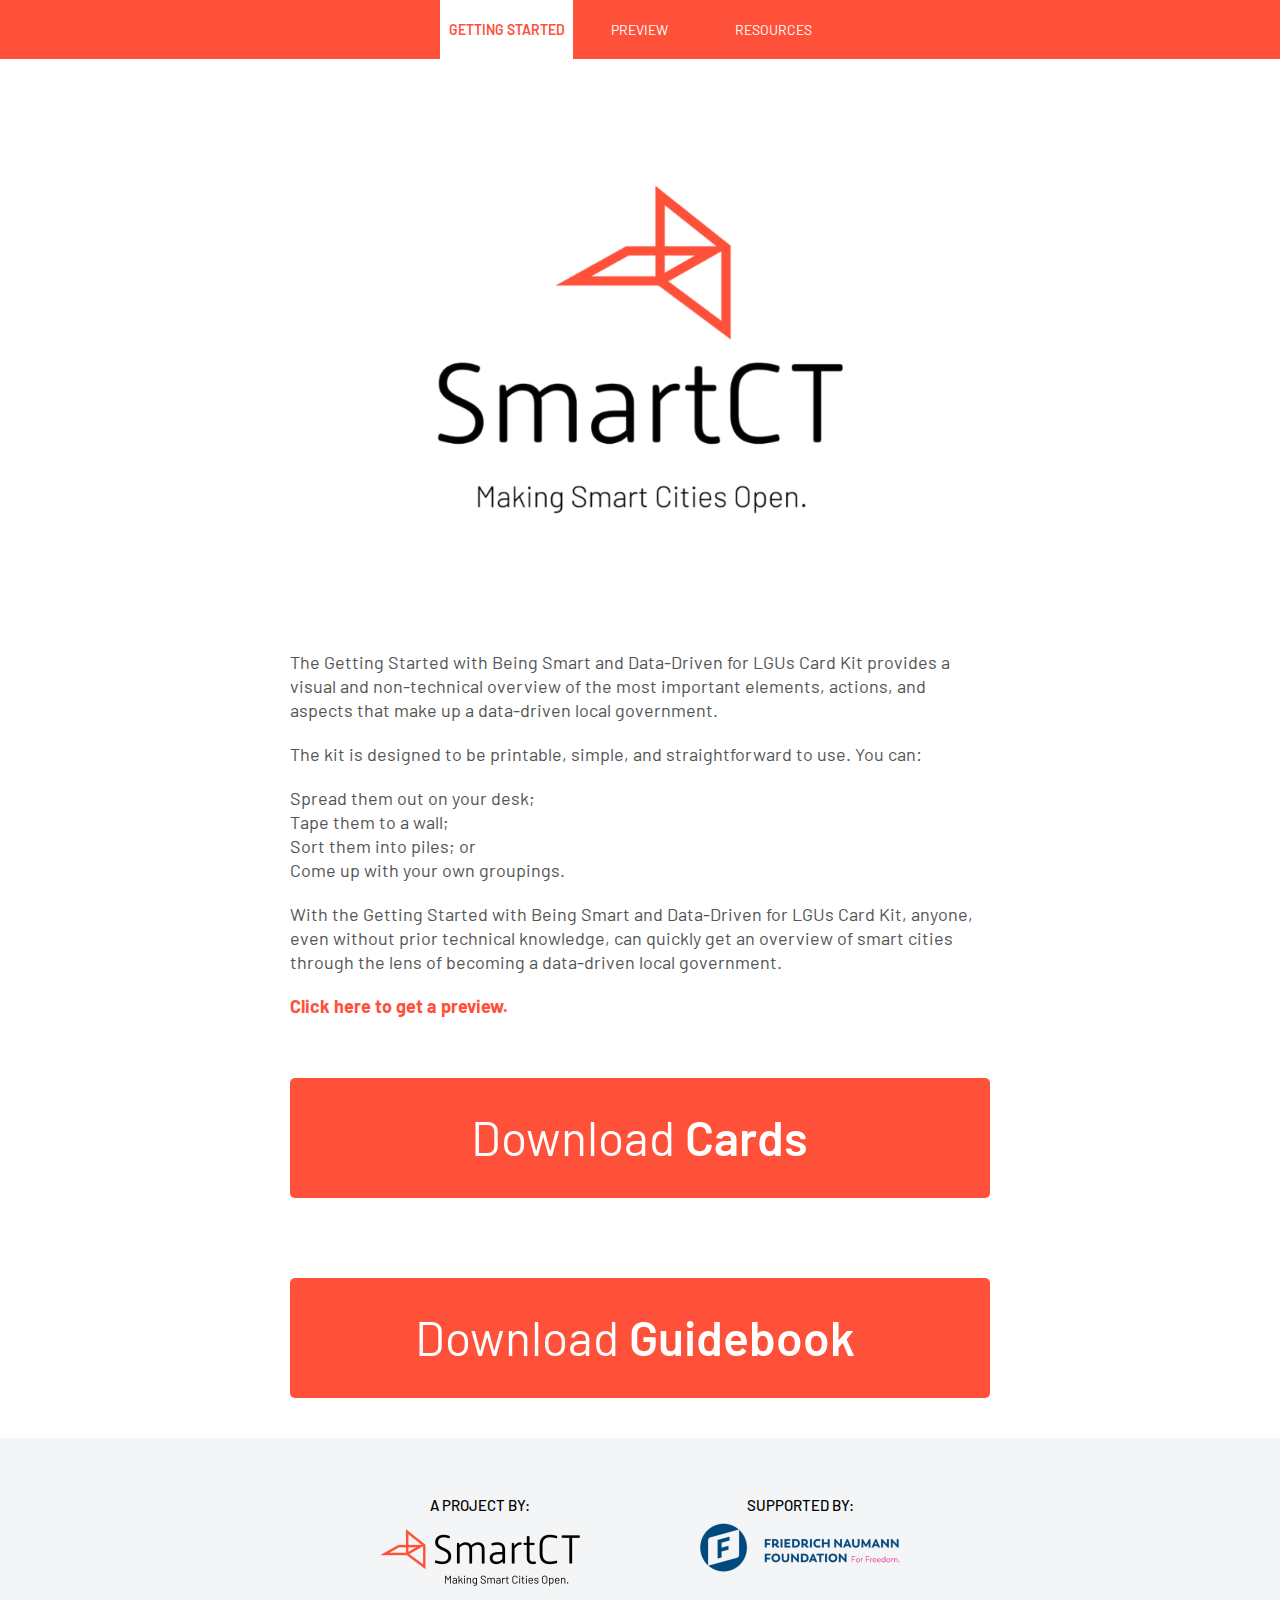
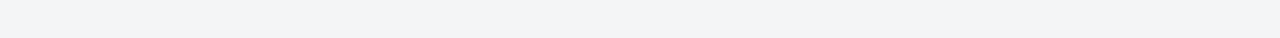
<file: index.html>
<!DOCTYPE html>
<html lang="en">

<head>

  <meta charset="UTF-8">
	<meta http-equiv="Content-Type" content="text/html; charset=utf-8" />

	<title>Getting Started with being Smart and Data-Driven for LGUs</title>

	<meta name="title" content="Getting Started with being Smart and Data-Driven for LGUs Card Kit" />
	<meta name="robots" content="index, follow">
	<meta name="description" content="The Getting Started with being Smart and Data-Driven for LGUs Card Kit provides a visual and non-technical overview of the most important elements, actions, and aspects that make up a data-driven local government. " />
	<meta name="Author" lang="pt" content="SmartCT" />
	<meta name="Date-Creation-yyyymmdd" content="2021-10-01" lang="en" />
	<meta name="Keywords" lang="en" content="" />
	<meta name="revisit-after" content="7 Days" />
	<meta name="copyright" content="SmartCT and Friedrich Naumann Foundation" />
	<meta name="viewport" content="width=device-width, initial-scale=1, minimum-scale=1, maximum-scale=1, user-scalable=no">

	<meta property="og:title" content="Getting Started with being Smart and Data-Driven for LGUs">
	<meta property="og:image" content="img/smartct_main.png">
	<meta property="og:description" content="The Getting Started with being Smart and Data-Driven for LGUs Card Kit provides a visual and non-technical overview of the most important elements, actions, and aspects that make up a data-driven local government. " />
	<meta property="og:url" content="#######################" />
	<meta property="og:image:type" content="image/jpg">
	<meta property="og:image:width" content="644">
	<meta property="og:image:height" content="600">

	<link rel="shortcut icon" href="img/favicon.ico" type="ico" />
	<link rel="image_src" href="img/smartct_main.png" />

	<script type="text/javascript" src="js/jquery-2.0.2.min.js"></script>
	<script type="text/javascript" src="js/jquery-ui.js"></script>
	<script type="text/javascript" src="js/jquery.easing.1.3.js"></script>
	<script type="text/javascript" src="js/jquery.scrollTo-min.js"></script>

    <script>var page='getting-started'</script>
	<script type="text/javascript" src="js/getting-started.js"></script>

	<link rel="stylesheet" type="text/css" href="css/reset.css">
	<link rel="stylesheet" type="text/css" href="css/getting-started.css">

</head>

<body>

    <div id="nav">
        <ul id="menu">
            <li class="menu_bt selected" id="menu1">GETTING STARTED</li>
            <li class="menu_bt" id="menu2">PREVIEW</li>
            <li class="menu_bt" id="menu3">RESOURCES</li>
        </ul>
    </div>

    <header id="header"></header>

    <div id="about">
        <div id="about_tx" >
            <p>The Getting Started with Being Smart and Data-Driven for LGUs Card Kit provides a visual and non-technical overview of the most important elements, actions, and aspects that make up a data-driven local government.</p>
            <p>The kit is designed to be printable, simple, and straightforward to use. You can:
                <ul>
                    <li>Spread them out on your desk;</li>
                    <li>Tape them to a wall;</li>
                    <li>Sort them into piles; or</li>
                    <li>Come up with your own groupings.</li>
                </ul>
            </p>
            <p>With the Getting Started with Being Smart and Data-Driven for LGUs Card Kit, anyone, even without prior technical knowledge, can quickly get an overview of smart cities through the lens of becoming a data-driven local government.</p>
            <p><a href="preview.html" target="_self">Click here to get a preview.</a></p></p>
        </div>
    </div>

    <div id="download" >
        <div id="download_bt"></div>
    </div>

    <div id="download_guidebook" >
        <div id="download_guidebook_bt"></div>
    </div>

    <footer>
          <div id="project">
            A PROJECT BY:
            <div><a id="smartct_logo_footer" href="https://smartct.org/" title="SmartCT" target="_blank">
                <img src="img/smartct_logo.png" alt="SmartCT logo"></a></div>
          </div>

          <div id="support">
            SUPPORTED BY:
            <div>
              <a id="fnf_logo" href="https://www.freiheit.org/" title="Friedrich Naumann Foundation" target="_blank">
                <img  src="img/fnf_logo.png" alt="Friedrich Naumann Foundation logo"></a>
            </div>
          </div>

    </footer>

</body>

</html>
</file>
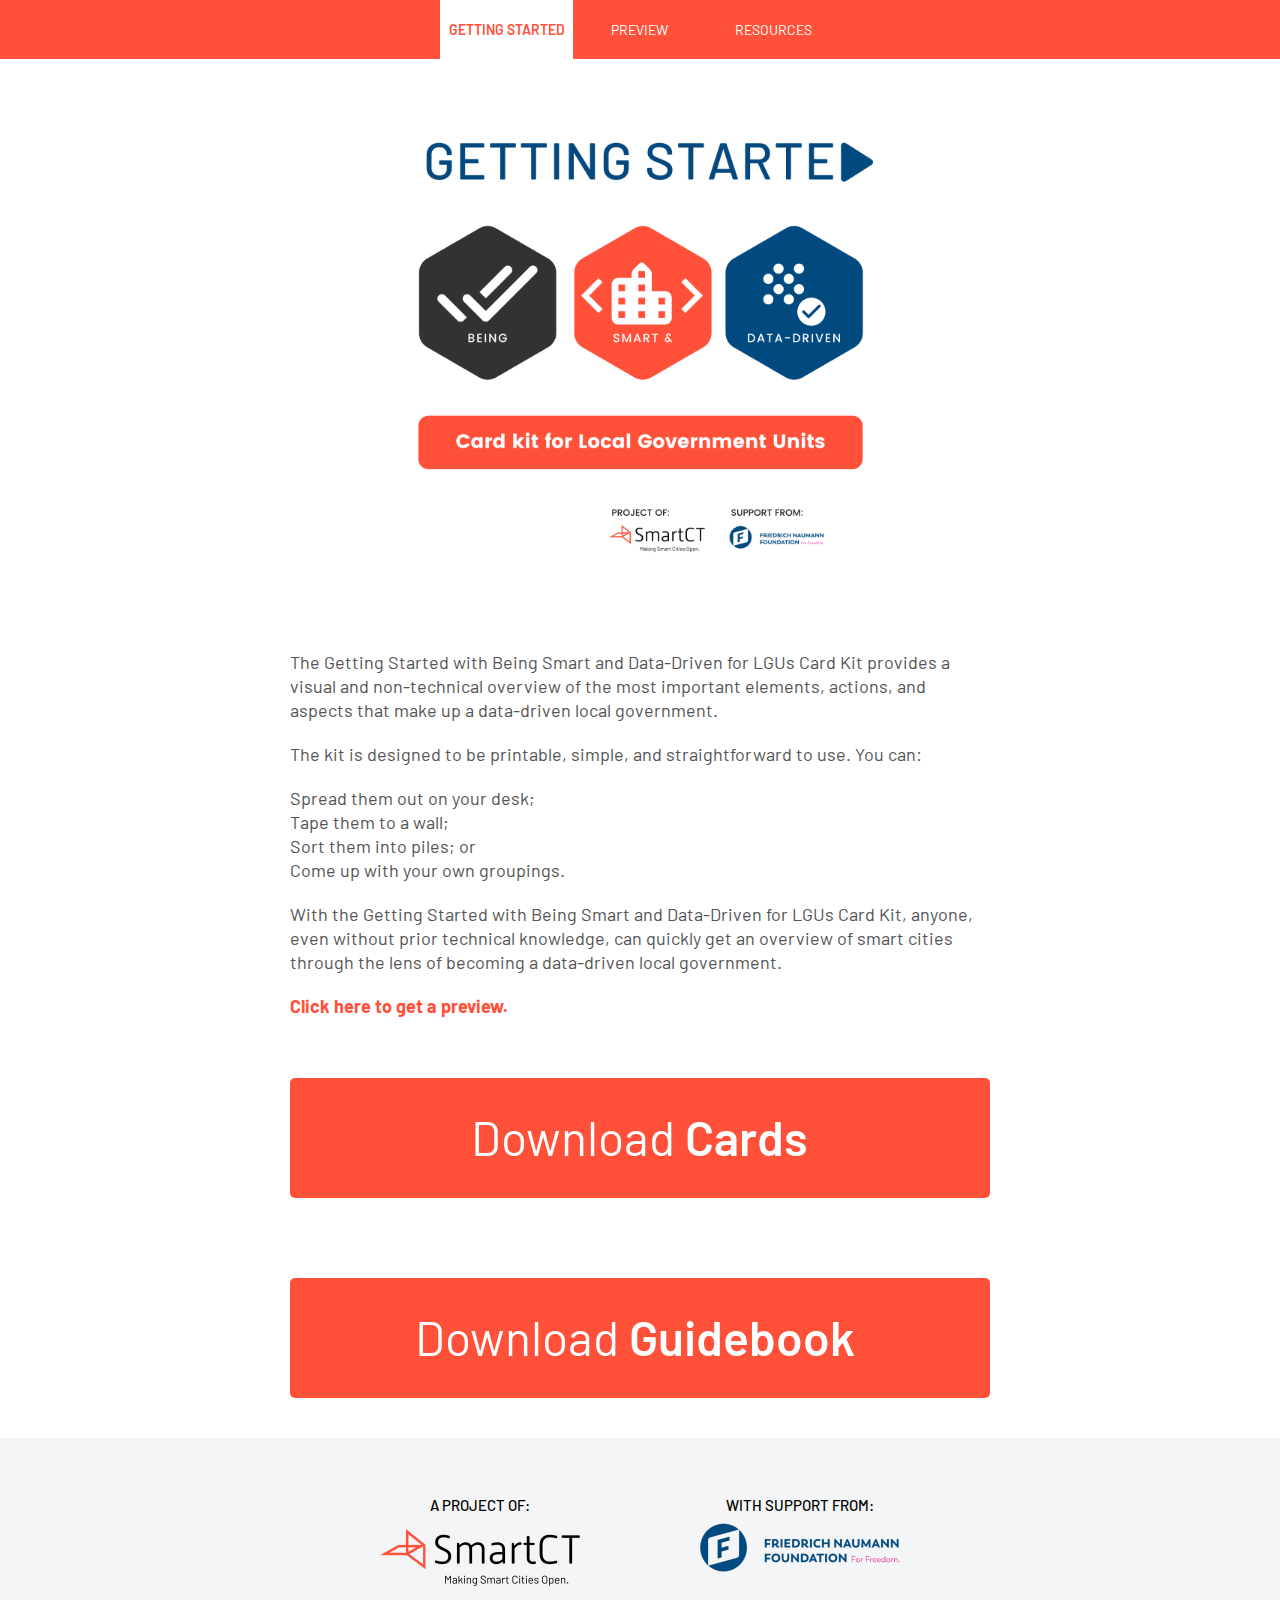
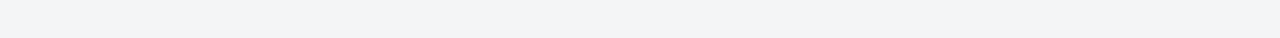
<file: docs/index.html>
<!DOCTYPE html>
<html lang="en">

<head>

  <meta charset="UTF-8">
	<meta http-equiv="Content-Type" content="text/html; charset=utf-8" />

	<title>Getting Started with being Smart and Data-Driven for LGUs</title>

	<meta name="title" content="Getting Started with being Smart and Data-Driven for LGUs Card Kit" />
	<meta name="robots" content="index, follow">
	<meta name="description" content="The Getting Started with being Smart and Data-Driven for LGUs Card Kit provides a visual and non-technical overview of the most important elements, actions, and aspects that make up a data-driven local government. " />
	<meta name="Author" lang="pt" content="SmartCT" />
	<meta name="Date-Creation-yyyymmdd" content="2021-10-01" lang="en" />
	<meta name="Keywords" lang="en" content="" />
	<meta name="revisit-after" content="7 Days" />
	<meta name="copyright" content="SmartCT and Friedrich Naumann Foundation" />
	<meta name="viewport" content="width=device-width, initial-scale=1, minimum-scale=1, maximum-scale=1, user-scalable=no">

	<meta property="og:title" content="Getting Started with being Smart and Data-Driven for LGUs">
	<meta property="og:image" content="img/smartct_main.png">
	<meta property="og:description" content="The Getting Started with being Smart and Data-Driven for LGUs Card Kit provides a visual and non-technical overview of the most important elements, actions, and aspects that make up a data-driven local government. " />
	<meta property="og:url" content="#######################" />
	<meta property="og:image:type" content="image/jpg">
	<meta property="og:image:width" content="644">
	<meta property="og:image:height" content="600">

	<link rel="shortcut icon" href="img/favicon.ico" type="ico" />
	<link rel="image_src" href="img/smartct_main.png" />

	<script type="text/javascript" src="js/jquery-2.0.2.min.js"></script>
	<script type="text/javascript" src="js/jquery-ui.js"></script>
	<script type="text/javascript" src="js/jquery.easing.1.3.js"></script>
	<script type="text/javascript" src="js/jquery.scrollTo-min.js"></script>

    <script>var page='getting-started'</script>
	<script type="text/javascript" src="js/getting-started.js"></script>

	<link rel="stylesheet" type="text/css" href="css/reset.css">
	<link rel="stylesheet" type="text/css" href="css/getting-started.css">

</head>

<body>

    <div id="nav">
        <ul id="menu">
            <li class="menu_bt selected" id="menu1">GETTING STARTED</li>
            <li class="menu_bt" id="menu2">PREVIEW</li>
            <li class="menu_bt" id="menu3">RESOURCES</li>
        </ul>
    </div>

    <header id="header"></header>

    <div id="about">
        <div id="about_tx" >
            <p>The Getting Started with Being Smart and Data-Driven for LGUs Card Kit provides a visual and non-technical overview of the most important elements, actions, and aspects that make up a data-driven local government.</p>
            <p>The kit is designed to be printable, simple, and straightforward to use. You can:
                <ul>
                    <li>Spread them out on your desk;</li>
                    <li>Tape them to a wall;</li>
                    <li>Sort them into piles; or</li>
                    <li>Come up with your own groupings.</li>
                </ul>
            </p>
            <p>With the Getting Started with Being Smart and Data-Driven for LGUs Card Kit, anyone, even without prior technical knowledge, can quickly get an overview of smart cities through the lens of becoming a data-driven local government.</p>
            <p><a href="preview.html" target="_self">Click here to get a preview.</a></p></p>
        </div>
    </div>

    <div id="download" >
        <div id="download_bt"></div>
    </div>

    <div id="download_guidebook" >
        <div id="download_guidebook_bt"></div>
    </div>

    <footer>
          <div id="project">
            A PROJECT OF:
            <div><a id="smartct_logo_footer" href="https://smartct.org/" title="SmartCT" target="_blank">
                <img src="img/smartct_logo.png" alt="SmartCT logo"></a></div>
          </div>

          <div id="support">
            WITH SUPPORT FROM:
            <div>
              <a id="fnf_logo" href="https://www.freiheit.org/" title="Friedrich Naumann Foundation" target="_blank">
                <img  src="img/fnf_logo.png" alt="Friedrich Naumann Foundation logo"></a>
            </div>
          </div>

    </footer>

</body>

</html>
</file>
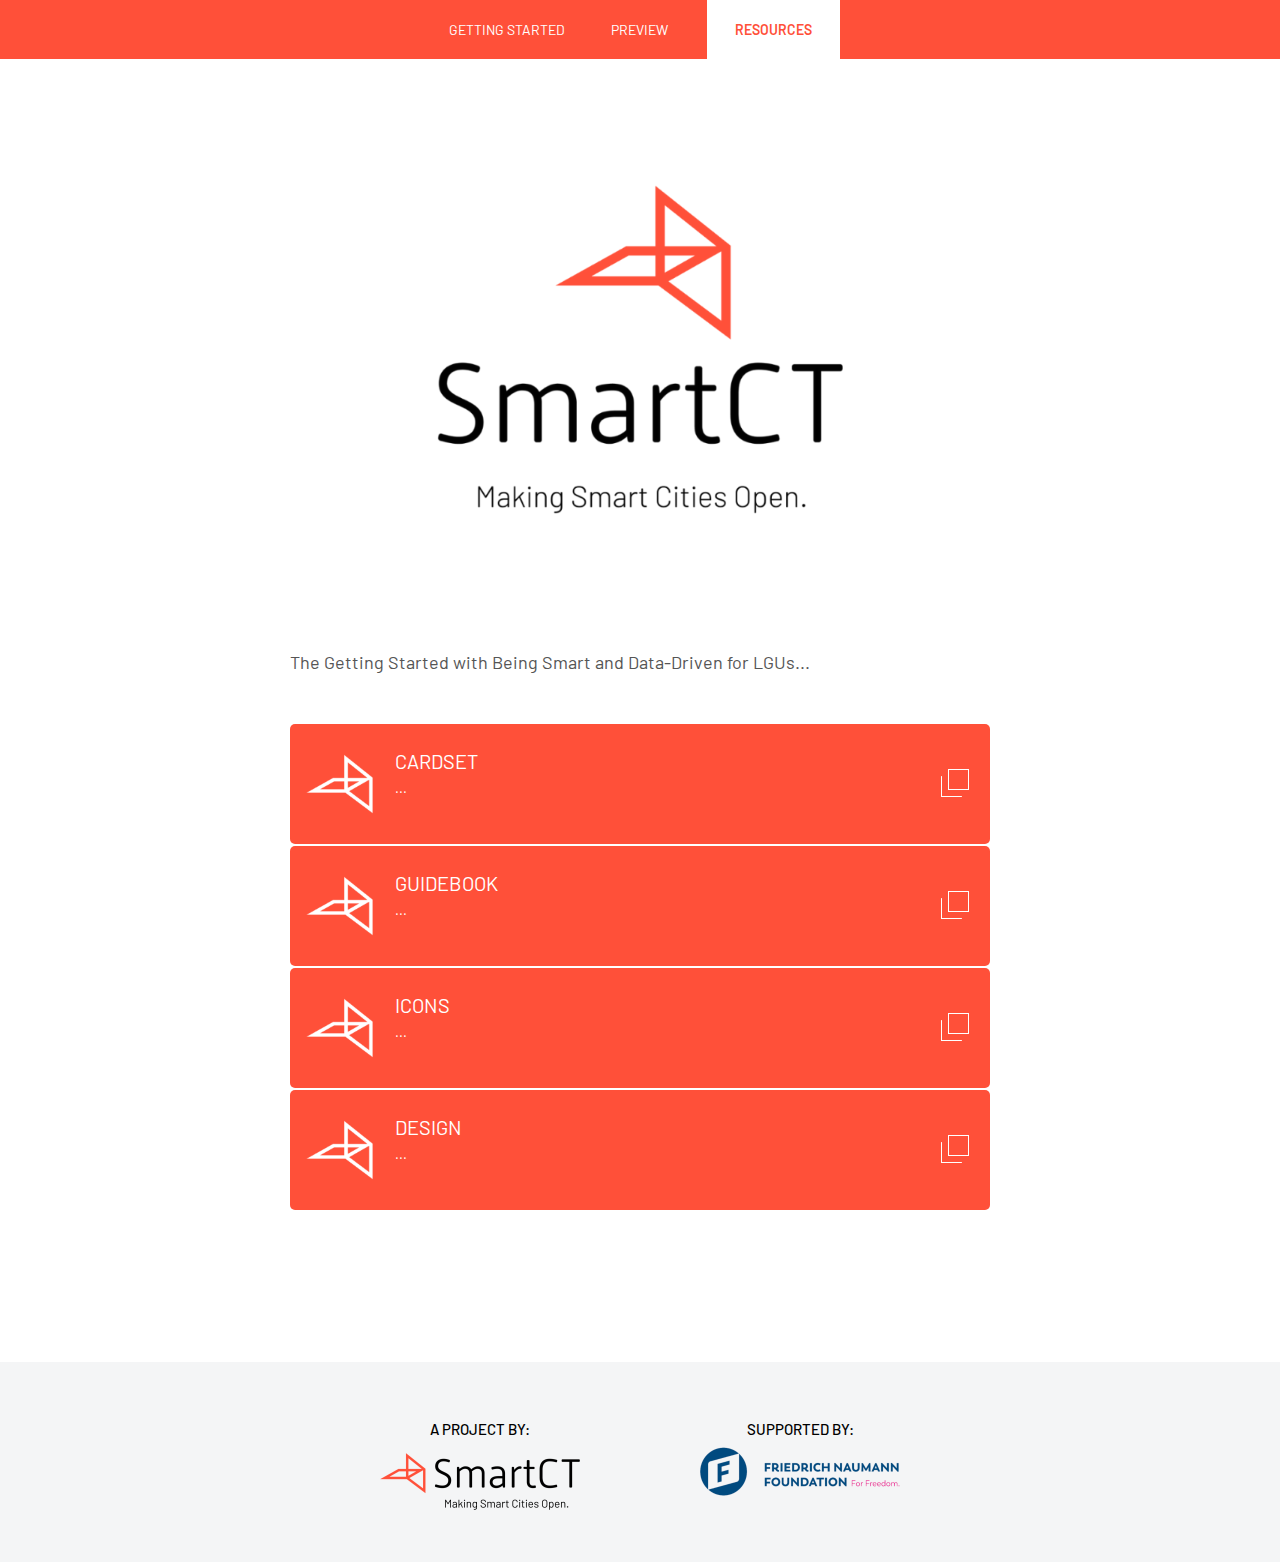
<file: resources.html>
<!DOCTYPE html>
<html lang="en">

<head>

  <meta charset="UTF-8">
	<meta http-equiv="Content-Type" content="text/html; charset=utf-8" />

	<title>Getting Started with being Smart and Data-Driven for LGUs</title>

	<meta name="title" content="Getting Started with being Smart and Data-Driven for LGUs Card Kit" />
	<meta name="robots" content="index, follow">
	<meta name="description" content="The Getting Started with being Smart and Data-Driven for LGUs Card Kit provides a visual and non-technical overview of the most important elements, actions, and aspects that make up a data-driven local government. " />
	<meta name="Author" lang="pt" content="SmartCT" />
	<meta name="Date-Creation-yyyymmdd" content="2021-10-01" lang="en" />
	<meta name="Keywords" lang="en" content="" />
	<meta name="revisit-after" content="7 Days" />
	<meta name="copyright" content="SmartCT and Friedrich Naumann Foundation" />
	<meta name="viewport" content="width=device-width, initial-scale=1, minimum-scale=1, maximum-scale=1, user-scalable=no">

	<meta property="og:title" content="Getting Started with being Smart and Data-Driven for LGUs">
	<meta property="og:image" content="img/smartct_main.png">
	<meta property="og:description" content="The Getting Started with being Smart and Data-Driven for LGUs Card Kit provides a visual and non-technical overview of the most important elements, actions, and aspects that make up a data-driven local government. " />
	<meta property="og:url" content="#######################" />
	<meta property="og:image:type" content="image/jpg">
	<meta property="og:image:width" content="644">
	<meta property="og:image:height" content="600">

	<link rel="shortcut icon" href="img/favicon.ico" type="ico" />
	<link rel="image_src" href="img/smartct_main.png" />

	<script type="text/javascript" src="js/jquery-2.0.2.min.js"></script>
	<script type="text/javascript" src="js/jquery-ui.js"></script>
	<script type="text/javascript" src="js/jquery.easing.1.3.js"></script>
	<script type="text/javascript" src="js/jquery.scrollTo-min.js"></script>

    <script>var page='resources'</script>
	<script type="text/javascript" src="js/getting-started.js"></script>

	<link rel="stylesheet" type="text/css" href="css/reset.css">
	<link rel="stylesheet" type="text/css" href="css/getting-started.css">

</head>

<body>

    <div id="nav">
        <ul id="menu">
            <li class="menu_bt" id="menu1">GETTING STARTED</li>
            <li class="menu_bt" id="menu2">PREVIEW</li>
            <li class="menu_bt selected" id="menu3">RESOURCES</li>
        </ul>
    </div>

    <header id="header">
    </header>

    <div id="about">
        <div id="about_tx" >
            <p>The Getting Started with Being Smart and Data-Driven for LGUs...</p>
        </div>
    </div>

    <div id="resources_container" >
        <ul id="resources_list" ></ul>
    </div>

    <footer>
          <div id="project">
            A PROJECT BY:
            <div><a id="smartct_logo_footer" href="https://smartct.org/" title="SmartCT" target="_blank">
                <img src="img/smartct_logo.png" alt="SmartCT logo"></a></div>
          </div>

          <div id="support">
            SUPPORTED BY:
            <div>
              <a id="fnf_logo" href="https://www.freiheit.org/" title="Friedrich Naumann Foundation" target="_blank">
                <img  src="img/fnf_logo.png" alt="Friedrich Naumann Foundation logo"></a>
            </div>
          </div>

    </footer>

</body>

</html>
</file>
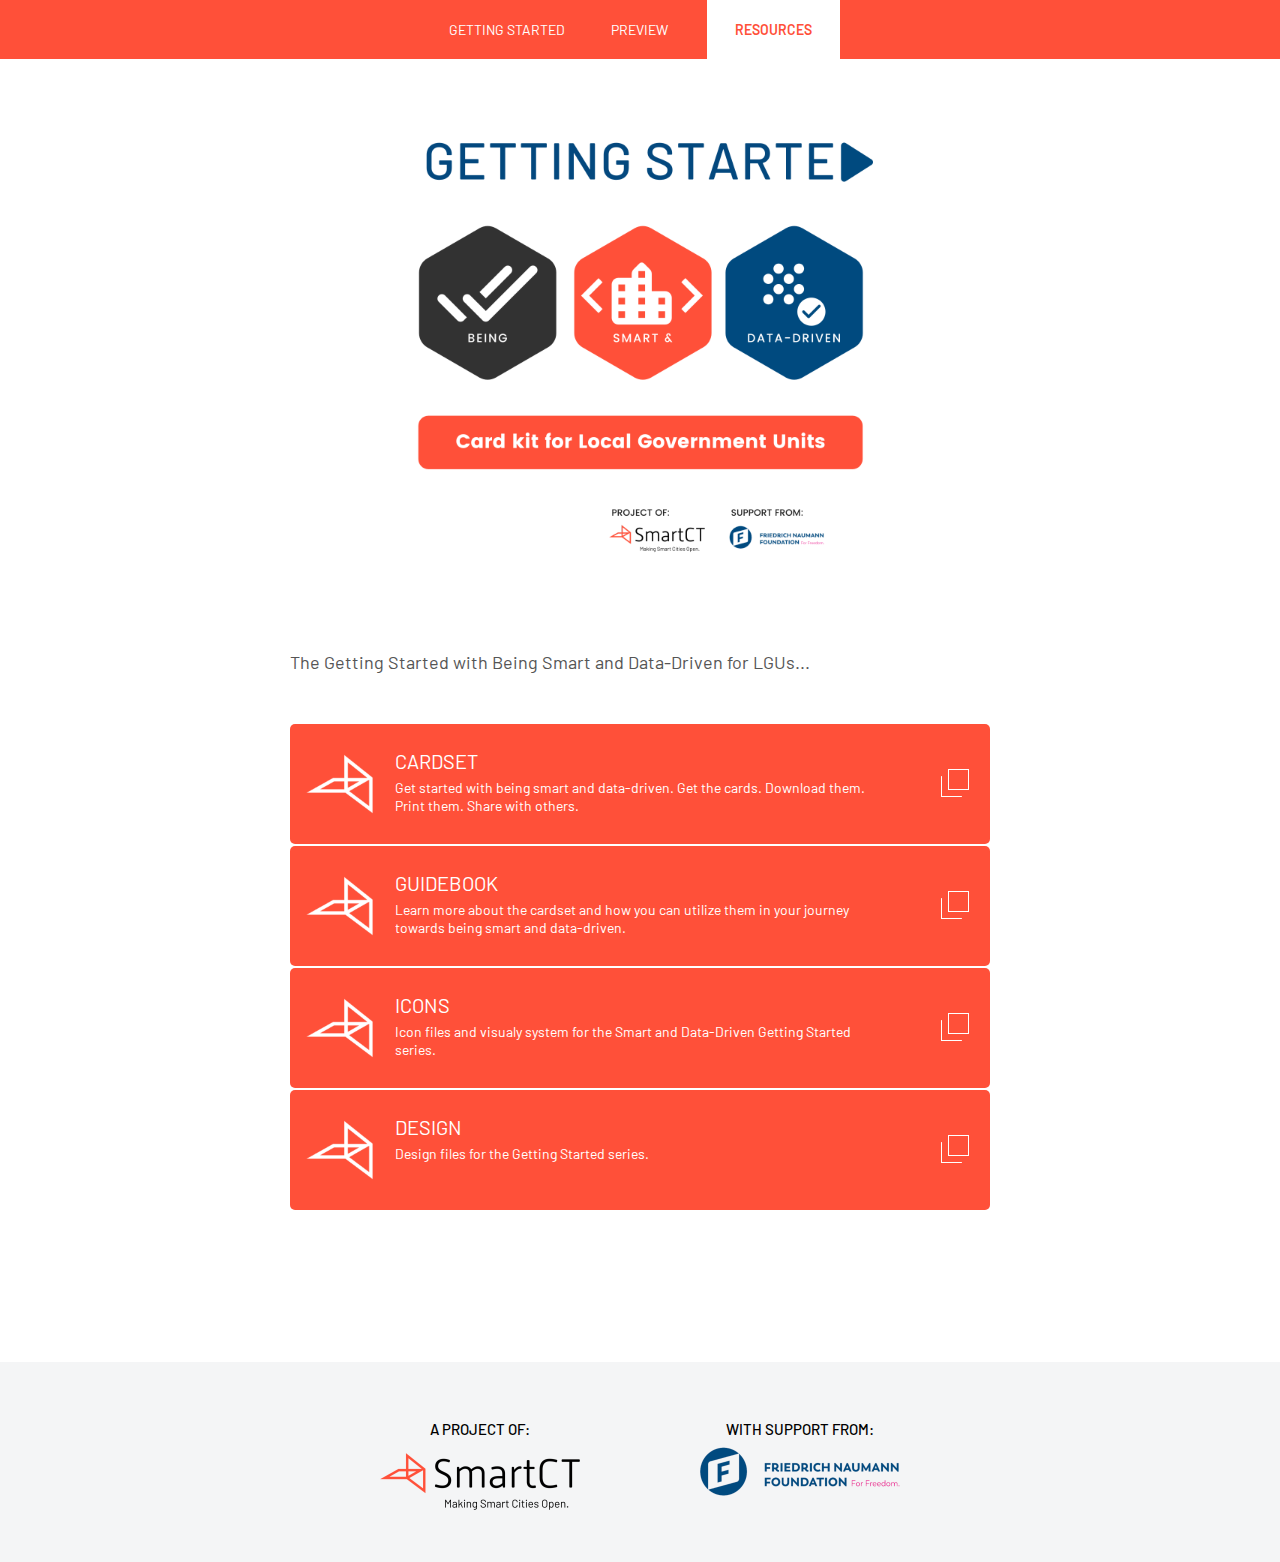
<file: docs/resources.html>
<!DOCTYPE html>
<html lang="en">

<head>

  <meta charset="UTF-8">
	<meta http-equiv="Content-Type" content="text/html; charset=utf-8" />

	<title>Getting Started with being Smart and Data-Driven for LGUs</title>

	<meta name="title" content="Getting Started with being Smart and Data-Driven for LGUs Card Kit" />
	<meta name="robots" content="index, follow">
	<meta name="description" content="The Getting Started with being Smart and Data-Driven for LGUs Card Kit provides a visual and non-technical overview of the most important elements, actions, and aspects that make up a data-driven local government. " />
	<meta name="Author" lang="pt" content="SmartCT" />
	<meta name="Date-Creation-yyyymmdd" content="2021-10-01" lang="en" />
	<meta name="Keywords" lang="en" content="" />
	<meta name="revisit-after" content="7 Days" />
	<meta name="copyright" content="SmartCT and Friedrich Naumann Foundation" />
	<meta name="viewport" content="width=device-width, initial-scale=1, minimum-scale=1, maximum-scale=1, user-scalable=no">

	<meta property="og:title" content="Getting Started with being Smart and Data-Driven for LGUs">
	<meta property="og:image" content="img/smartct_main.png">
	<meta property="og:description" content="The Getting Started with being Smart and Data-Driven for LGUs Card Kit provides a visual and non-technical overview of the most important elements, actions, and aspects that make up a data-driven local government. " />
	<meta property="og:url" content="#######################" />
	<meta property="og:image:type" content="image/jpg">
	<meta property="og:image:width" content="644">
	<meta property="og:image:height" content="600">

	<link rel="shortcut icon" href="img/favicon.ico" type="ico" />
	<link rel="image_src" href="img/smartct_main.png" />

	<script type="text/javascript" src="js/jquery-2.0.2.min.js"></script>
	<script type="text/javascript" src="js/jquery-ui.js"></script>
	<script type="text/javascript" src="js/jquery.easing.1.3.js"></script>
	<script type="text/javascript" src="js/jquery.scrollTo-min.js"></script>

    <script>var page='resources'</script>
	<script type="text/javascript" src="js/getting-started.js"></script>

	<link rel="stylesheet" type="text/css" href="css/reset.css">
	<link rel="stylesheet" type="text/css" href="css/getting-started.css">

</head>

<body>

    <div id="nav">
        <ul id="menu">
            <li class="menu_bt" id="menu1">GETTING STARTED</li>
            <li class="menu_bt" id="menu2">PREVIEW</li>
            <li class="menu_bt selected" id="menu3">RESOURCES</li>
        </ul>
    </div>

    <header id="header">
    </header>

    <div id="about">
        <div id="about_tx" >
            <p>The Getting Started with Being Smart and Data-Driven for LGUs...</p>
        </div>
    </div>

    <div id="resources_container" >
        <ul id="resources_list" ></ul>
    </div>

    <footer>
          <div id="project">
            A PROJECT OF:
            <div><a id="smartct_logo_footer" href="https://smartct.org/" title="SmartCT" target="_blank">
                <img src="img/smartct_logo.png" alt="SmartCT logo"></a></div>
          </div>

          <div id="support">
            WITH SUPPORT FROM:
            <div>
              <a id="fnf_logo" href="https://www.freiheit.org/" title="Friedrich Naumann Foundation" target="_blank">
                <img  src="img/fnf_logo.png" alt="Friedrich Naumann Foundation logo"></a>
            </div>
          </div>

    </footer>

</body>

</html>
</file>
<file: css/getting-started.css>
@charset "UTF-8";
/* CSS Document */

@import url(http://fonts.googleapis.com/css?family=Source+Sans+Pro:400,200,300,600,700,900);
@import url(https://fonts.googleapis.com/css2?family=Barlow:wght@100;200;300;400;500;600;700;800;900&family=M+PLUS+1p:wght@100;300;400;500;700;800;900&family=Niramit:wght@200;300;400;500;600;700&display=swap);

body,
html{
    color:#fff;
    background: #fff;
	font-size:14px;
	font-weight:400;
	font-family: 'Barlow', sans-serif;
	/*-webkit-user-select: none;
	-khtml-user-select: none;
	-moz-user-select: none;
	-ms-user-select: none;
	user-select: none;*/
    width: 100%;
    height: 100%;
}

::-webkit-scrollbar {
    height: 18px;
    width: 18px;
}
/* Track */
::-webkit-scrollbar-track {
	background-color:#fff;
}
/* Handle */
::-webkit-scrollbar-thumb {
    -webkit-border-radius: 10px;
    border-radius: 10px;
	border:#fff 5px solid;
    background-color:#ccc;
}::-webkit-scrollbar-thumb:hover{
    background-color:#333;
}


.bold{ font-weight:900}
.light{ font-weight:100}

*,
*:before,
*:after {
	-moz-box-sizing: border-box;
	-webkit-box-sizing: border-box;
	box-sizing: border-box;
}

a:link{ color: #ff5039; text-decoration: none; font-weight: 700 }
a:hover{ color: #ff5039; text-decoration: underline; font-weight: 700 }
a:active{  color: #ff5039; text-decoration: underline; font-weight: 700 }
a:visited{ color: #ff5039; text-decoration: none; font-weight: 700 }

header{
    width: 100%;
    height: 500px;
    background-image: url('../img/smartct_main.png');
    background-position: center;
    background-repeat: no-repeat;
    position: relative;
    background-size: auto 90%;
    margin:100px 0 50px 0;
}

.mobile.port
 header{
    background-size: contain;
    height: 50%;
    margin-top:20px;
    margin-bottom: 0
}

.mobile.land
 header{
    background-size: 50%;
    height: 100%;
    margin-top:0;
    margin-bottom: 0
}


p { margin-bottom: 20px; }
p:last-child { margin-bottom: 0; }

.tx_list{
    margin-bottom: 20px;
}

.tx_list li{
    list-style: disc;
    padding-left: 10px;
    margin-left: 40px;
    font-size: 15px;
}

.mobile
.tx_list li{
    list-style: disc;
    padding-left: 5px;
    margin-left: 20px;
    font-size: 13px;
}

/* ////////////////////////// MENU ////////////////////////// */

.bt{ cursor: pointer; }

#nav{
    position: fixed;
    left: 0;
    top: 0;
    height: 60px;
    width: 100%;
    z-index: 2;
    background-color: #ff5039;
    border-bottom: 1px #fff solid;
}

.mobile
#nav{
    top: inherit;
    bottom:0;
    height: 50px;
    border-top: 1px #fff solid;
    border-bottom: 0;
}

#menu{
    display: table;
    width: 100%;
    max-width: 400px;
    height: 100%;
    margin: auto;
    text-align: center;
}

.menu_bt.selected{
    background-color: #fff;
    color: #ff5039;
    font-weight: 600;
}

.menu_bt{
    height: 100%;
    cursor: pointer;
    list-style: none;
    display: table-cell;
    vertical-align: middle;
    color: #fff;
    width: 33%;
    font-size: 14px;
}

.mobile
.menu_bt{
    font-size: 12px;
}

.menu_bt:hover{
    background-color: #004a74;
}
.menu_bt.selected:hover{
    background-color: #fff;
    color: #ff5039
}

#about{
    width: 100%;
    max-width: 700px;
    display: table;
    margin:  0 auto;
}


.mobile
#about{
    margin: 0 auto;
}

#about_tx{
    font-size: 18px;
    font-weight: 400;
    color: #555;
    line-height: 24px;
    vertical-align: middle;
    display: table-cell;
}

.mobile
 #about_tx{
    font-size: 14px;
    line-height: 18px;
    text-align: left;
}
.mobile.land
 #about_tx{
    padding: 50px;
}

.mobile.port
 #about_tx{
    padding: 30px;
}

.pb50{
    padding-bottom: 50px;
}

#download{
    color: #555;
    font-size: 18px;
    font-weight: 400;
    text-align: center;
    width: 100%;
    max-width: 700px;
    height: 200px;
    margin: auto;
    line-height: 24px;
    position: relative;
}

#download_bt{
    width: 100%;
    height:120px;
    background-image: url('../img/download_bt_smartct.png');
    background-position: center;
    background-repeat: no-repeat;
    background-size: contain;
    background-color: #ff5039;
    border-radius: 5px;
    position: absolute;
    left: 0;
    right: 0;
    top: 0;
    bottom:0;
    margin: auto;
    cursor: pointer;
}

.mobile
#download_bt{
    width: 80%;
    background-size: contain;
}

.mobile.port
#download_bt{
    height: 75%;
    background-image: url('../img/download_bt2_smartct.png');
}

#download_bt:hover{
    background-color: #004a74;
}

#download_guidebook{
    color: #555;
    font-size: 18px;
    font-weight: 400;
    text-align: center;
    width: 100%;
    max-width: 700px;
    height: 200px;
    margin: auto;
    line-height: 24px;
    position: relative;
}

#download_guidebook_bt{
    width: 100%;
    height:120px;
    background-image: url('../img/download_guidebook_bt_smartct.png');
    background-position: center;
    background-repeat: no-repeat;
    background-size: contain;
    background-color: #ff5039;
    border-radius: 5px;
    position: absolute;
    left: 0;
    right: 0;
    top: 0;
    bottom:0;
    margin: auto;
    cursor: pointer;
}

.mobile
#download_guidebook_bt{
    width: 80%;
    background-size: contain;
}

.mobile.port
#download_guidebook_bt{
    height: 75%;
    background-image: url('../img/download_guidebook_bt2_smartct.png');
}

#download_guidebook_bt:hover{
    background-color: #004a74;
}

#resources_container{
    color: #555;
    font-size: 18px;
    font-weight: 400;
    text-align: center;
    width: 100%;
    margin: auto;
    line-height: 24px;
}

.mobile
#resources_container{
    padding:0 10%;
}

#resources_title{
    width: 100%;
    padding: 50px 0;
    font-weight: 700;
    color: #72aed3;
    font-size: 24px;
}

.mobile
#resources_title{
    font-size: 18px;
}

#resources_title img{
    width: 60px;
    height: 60px;
}

.mobile
#resources_title img{
    display: block;
    margin: 20px auto;
}

.module2_bts{
  position: absolute;
  left: 105px;
  bottom:20px;
  width: 70%;
}

.mobile.land
.module2_bts{
  left: 20%;
}

.mobile.port
.module2_bts{
  left: 15%;
  width: 70%;
  bottom: 120px;
}

.module2_bt{
  display: inline-block;
  width: 49%;
  padding: 15px;
  border: #fff 1px solid;
  margin-right: 2px;
  background-image: url("../img/popup.png");
  background-position: right;
  background-repeat: no-repeat;
  cursor: pointer;
}

.mobile.land
.module2_bt{
  background-size: 50px;
  font-size: 14px;
  padding: 10px;
}

.mobile.port
.module2_bt{
  background-size: 50px;
  font-size: 14px;
  padding: 10px;
  width: 100%;
  margin-bottom: 5px;
}

.module2_bt:hover{
  background-color: #004a74;
}

#resources_title span{
    position: relative;
    bottom:20px;
}

#resources_list{
    width: 100%;
    max-width: 700px;
    margin: 50px auto;
    padding-bottom: 100px;
}

.resource{
    width:100%;
    height: 120px;
    margin-bottom: 2px;
    background-color: #ff5039;
    color: #fff;
    position: relative;
    text-align: left;
    border-radius: 5px;
}

.resource.module1{
  background-image: url("../img/popup.png");
  background-position: right;
  background-repeat: no-repeat;
  cursor: pointer;
}

.resource.module1:hover{
    background-color: #004a74;
}

.resource.module2{
  height: 220px;
  background-repeat: no-repeat;
  margin-top: 50px;
}

.mobile.port
.resource.module1{
    height: 400px;
    background-position: top 0 right 0;
    padding-top: 50px;
    background-size: 50px;
}

.mobile.port
.resource.module2{
    height: 470px;
    background-position: top 0 right 0;
    padding-top: 50px;
    background-size: 50px;
}

.mobile.land
.resource.module1{
    background-size: 50px;
    height:150px
}

.mobile.land
.resource.module2{
    background-size: 50px;
    height:210px
}

.resource img{
    width: 70px;
    height: 70px;
    position: absolute;
    left: 15px;
    top: 0;
    bottom:0;
    margin: auto 0;
}

.mobile.land
.resource img{
    width: 50px;
    height: 50px;
}

.mobile.port
.resource img{
    left: 0;
    right: 0;
    bottom:30px;
    top: inherit;
    margin: 0 auto;
}


.resource_title{
    font-size: 20px;
    position: absolute;
    top:25px;
    left: 15%;
    width: 70%;
    overflow: hidden;
    text-overflow: ellipsis;
    white-space: nowrap;
}

.mobile.land
.resource_title{
    background-size: 50px;
    left: 20%;
    font-size: 16px;
    width: 65%;
}

.mobile.port
.resource_title{
    overflow:inherit;
    text-overflow:inherit;
    white-space: normal;
    position: relative;
    height: auto;
    top: 0;
}

.resource_desc{
    font-size: 14px;
    position: absolute;
    top:55px;
    left: 15%;
    width: 70%;
    overflow: hidden;
    line-height: 18px;

}

.mobile.land
.resource_desc{
    background-size: 50px;
    left: 20%;
    font-size: 12px;
    width: 65%;
}

.mobile.port
.resource_desc{
    position: relative;
    top: 0;
    overflow:inherit;
    margin-top: 10px;
}

/* ////////////////////////// cards ////////////////////////// */



.cell{
    width: 100%;
    height: 400px;
    overflow: hidden;
    position: relative;
    cursor: pointer;
    margin-bottom: 1px;
}

.mobile
.cell{
    width: 100%;
    height: 75%;
}

.card_container{
    width: 200%;
    height: 100%;
    position: absolute;
    left: 0;
    top: 0;
}

.card_left{
    width: 50%;
    height: 100%;
    background-position:  10%  50%;
    background-repeat: no-repeat;
    position: absolute;
    left: 0;
}

.mobile.land
.card_left{
    background-size: 30%;
    background-position: left;
}

.mobile.port
.card_left{
    background-size: 50%;
    background-position: center;
}

.card_right{
    width: 50%;
    height: 100%;
    background-position: right 10% top 50%;
    background-repeat: no-repeat;
    position: absolute;
    right: 0;
}

.mobile.port
.card_right{
    background-position: bottom;
    background-size: 60%;
}

.mobile.land
.card_right{
    background-position: right ;
    background-size: 40%;
}

.iam{
    font-size: 24px;
    font-weight: 700;
    position: absolute;
    bottom:52%;
    width: 100%;
    padding-left: 32%
}

.mobile.land
.iam{
    font-size: 18px;
    padding-left: 35%;
}


.mobile.port
.iam{
    bottom:inherit;
    width: 100%;
    text-align: center;
    padding-left: 0;
    top: 50px;
}

.title{
    font-size: 65px;
    font-weight: 200;
    position: absolute;
    top:50%;
    width: 100%;
    padding-left: 32%
}

.mobile.land
.title{
    font-size: 35px;
    padding-left: 35%;
}

.mobile.port
.title{
    font-size: 36px;
    top: inherit;
    bottom:50px;
    padding-left: 0;
    text-align: center

}

.quote{
    width: 40%;
    height: 80%;
    position: absolute;
    left: 15%;
    top:10%;
    display: table;
}

.mobile.port
.quote{
    width: 90%;
    height: 50%;
    top: 0;
    left: 5%;
}

.mobile.land
.quote{
    width: 45%;
    height: 100%;
    top: 0;
    left: 60px
}

.quote_tx{
    font-size: 22px;
    font-weight: 300;
    line-height: 28px;
    display: table-cell;
    vertical-align: middle;
}

.mobile
.quote_tx{
    font-size: 14px;
    line-height: 18px;
}

.go{
    position: absolute;
    right: 70px;
    top: 0;
    bottom:0;
    margin: auto;
}

.mobile
.go{
    width: 50px;
    right: 40px;
}

.back{
    position: absolute;
    left: 70px;
    top: 0;
    bottom:0;
    margin: auto;
}


.mobile
.back{
    display: none;
}

/* FOOTER */


footer{
    width: 100%;
    height: 200px;
    color: #fff;
    padding-top: 20px;
    padding-bottom: 20px;
    position: relative;
    background-color: #f4f5f6;
}

.mobile.land
footer{
    height: 100%;
}

.mobile.port
footer{
    height: 60%;
}

footer p{
    margin-bottom: 10px;
}

footer img{
    margin-top: 10px;
}

#support{
    position: absolute;
    top: 60px;
    width: 25%;
    right: 25%;
    font-size: 15px;
    font-weight: 500;
    color: #000000;
    text-align: center;
}

.mobile #support{
    position: relative;
    width: 100%;
    text-align: center;
    left: 0;
    top: 0;
    margin-top: 30px;
}

#project{
    position: absolute;
    top: 60px;
    width: 25%;
    left: 25%;
    font-size: 15px;
    font-weight: 500;
    color: #000000;
    text-align: center;
}

.mobile #project{
    width: 100%;
    position: relative;
    left: 0;
    top: 0;
    margin-top: 30px;
}

#footer_links{
    width: 100%;
    position: absolute;
    bottom:40px;
    left: 0;
    text-align: center;
}

footer a:link{ color: #fff; text-decoration: underline }
footer a:hover{ color: #fff; text-decoration: underline; color: #000;}
footer a:active{ color: #fff; text-decoration: none }
footer a:visited{ color: #fff; text-decoration: none }



/**/
</file>
<file: docs/css/getting-started.css>
@charset "UTF-8";
/* CSS Document */

@import url(http://fonts.googleapis.com/css?family=Source+Sans+Pro:400,200,300,600,700,900);
@import url(https://fonts.googleapis.com/css2?family=Barlow:wght@100;200;300;400;500;600;700;800;900&family=M+PLUS+1p:wght@100;300;400;500;700;800;900&family=Niramit:wght@200;300;400;500;600;700&display=swap);

body,
html{
    color:#fff;
    background: #fff;
	font-size:14px;
	font-weight:400;
	font-family: 'Barlow', sans-serif;
	/*-webkit-user-select: none;
	-khtml-user-select: none;
	-moz-user-select: none;
	-ms-user-select: none;
	user-select: none;*/
    width: 100%;
    height: 100%;
}

::-webkit-scrollbar {
    height: 18px;
    width: 18px;
}
/* Track */
::-webkit-scrollbar-track {
	background-color:#fff;
}
/* Handle */
::-webkit-scrollbar-thumb {
    -webkit-border-radius: 10px;
    border-radius: 10px;
	border:#fff 5px solid;
    background-color:#ccc;
}::-webkit-scrollbar-thumb:hover{
    background-color:#333;
}


.bold{ font-weight:900}
.light{ font-weight:100}

*,
*:before,
*:after {
	-moz-box-sizing: border-box;
	-webkit-box-sizing: border-box;
	box-sizing: border-box;
}

a:link{ color: #ff5039; text-decoration: none; font-weight: 700 }
a:hover{ color: #ff5039; text-decoration: underline; font-weight: 700 }
a:active{  color: #ff5039; text-decoration: underline; font-weight: 700 }
a:visited{ color: #ff5039; text-decoration: none; font-weight: 700 }

header{
    width: 100%;
    height: 500px;
    background-image: url('../img/smartct_main.png');
    background-position: center;
    background-repeat: no-repeat;
    position: relative;
    background-size: auto 90%;
    margin:100px 0 50px 0;
}

.mobile.port
 header{
    background-size: contain;
    height: 50%;
    margin-top:20px;
    margin-bottom: 0
}

.mobile.land
 header{
    background-size: 50%;
    height: 100%;
    margin-top:0;
    margin-bottom: 0
}


p { margin-bottom: 20px; }
p:last-child { margin-bottom: 0; }

.tx_list{
    margin-bottom: 20px;
}

.tx_list li{
    list-style: disc;
    padding-left: 10px;
    margin-left: 40px;
    font-size: 15px;
}

.mobile
.tx_list li{
    list-style: disc;
    padding-left: 5px;
    margin-left: 20px;
    font-size: 13px;
}

/* ////////////////////////// MENU ////////////////////////// */

.bt{ cursor: pointer; }

#nav{
    position: fixed;
    left: 0;
    top: 0;
    height: 60px;
    width: 100%;
    z-index: 2;
    background-color: #ff5039;
    border-bottom: 1px #fff solid;
}

.mobile
#nav{
    top: inherit;
    bottom:0;
    height: 50px;
    border-top: 1px #fff solid;
    border-bottom: 0;
}

#menu{
    display: table;
    width: 100%;
    max-width: 400px;
    height: 100%;
    margin: auto;
    text-align: center;
}

.menu_bt.selected{
    background-color: #fff;
    color: #ff5039;
    font-weight: 600;
}

.menu_bt{
    height: 100%;
    cursor: pointer;
    list-style: none;
    display: table-cell;
    vertical-align: middle;
    color: #fff;
    width: 33%;
    font-size: 14px;
}

.mobile
.menu_bt{
    font-size: 12px;
}

.menu_bt:hover{
    background-color: #004a74;
}
.menu_bt.selected:hover{
    background-color: #fff;
    color: #ff5039
}

#about{
    width: 100%;
    max-width: 700px;
    display: table;
    margin:  0 auto;
}


.mobile
#about{
    margin: 0 auto;
}

#about_tx{
    font-size: 18px;
    font-weight: 400;
    color: #555;
    line-height: 24px;
    vertical-align: middle;
    display: table-cell;
}

.mobile
 #about_tx{
    font-size: 14px;
    line-height: 18px;
    text-align: left;
}
.mobile.land
 #about_tx{
    padding: 50px;
}

.mobile.port
 #about_tx{
    padding: 30px;
}

.pb50{
    padding-bottom: 50px;
}

#download{
    color: #555;
    font-size: 18px;
    font-weight: 400;
    text-align: center;
    width: 100%;
    max-width: 700px;
    height: 200px;
    margin: auto;
    line-height: 24px;
    position: relative;
}

#download_bt{
    width: 100%;
    height:120px;
    background-image: url('../img/download_bt_smartct.png');
    background-position: center;
    background-repeat: no-repeat;
    background-size: contain;
    background-color: #ff5039;
    border-radius: 5px;
    position: absolute;
    left: 0;
    right: 0;
    top: 0;
    bottom:0;
    margin: auto;
    cursor: pointer;
}

.mobile
#download_bt{
    width: 80%;
    background-size: contain;
}

.mobile.port
#download_bt{
    height: 75%;
    background-image: url('../img/download_bt2_smartct.png');
}

#download_bt:hover{
    background-color: #004a74;
}

#download_guidebook{
    color: #555;
    font-size: 18px;
    font-weight: 400;
    text-align: center;
    width: 100%;
    max-width: 700px;
    height: 200px;
    margin: auto;
    line-height: 24px;
    position: relative;
}

#download_guidebook_bt{
    width: 100%;
    height:120px;
    background-image: url('../img/download_guidebook_bt_smartct.png');
    background-position: center;
    background-repeat: no-repeat;
    background-size: contain;
    background-color: #ff5039;
    border-radius: 5px;
    position: absolute;
    left: 0;
    right: 0;
    top: 0;
    bottom:0;
    margin: auto;
    cursor: pointer;
}

.mobile
#download_guidebook_bt{
    width: 80%;
    background-size: contain;
}

.mobile.port
#download_guidebook_bt{
    height: 75%;
    background-image: url('../img/download_guidebook_bt2_smartct.png');
}

#download_guidebook_bt:hover{
    background-color: #004a74;
}

#resources_container{
    color: #555;
    font-size: 18px;
    font-weight: 400;
    text-align: center;
    width: 100%;
    margin: auto;
    line-height: 24px;
}

.mobile
#resources_container{
    padding:0 10%;
}

#resources_title{
    width: 100%;
    padding: 50px 0;
    font-weight: 700;
    color: #72aed3;
    font-size: 24px;
}

.mobile
#resources_title{
    font-size: 18px;
}

#resources_title img{
    width: 60px;
    height: 60px;
}

.mobile
#resources_title img{
    display: block;
    margin: 20px auto;
}

.module2_bts{
  position: absolute;
  left: 105px;
  bottom:20px;
  width: 70%;
}

.mobile.land
.module2_bts{
  left: 20%;
}

.mobile.port
.module2_bts{
  left: 15%;
  width: 70%;
  bottom: 120px;
}

.module2_bt{
  display: inline-block;
  width: 49%;
  padding: 15px;
  border: #fff 1px solid;
  margin-right: 2px;
  background-image: url("../img/popup.png");
  background-position: right;
  background-repeat: no-repeat;
  cursor: pointer;
}

.mobile.land
.module2_bt{
  background-size: 50px;
  font-size: 14px;
  padding: 10px;
}

.mobile.port
.module2_bt{
  background-size: 50px;
  font-size: 14px;
  padding: 10px;
  width: 100%;
  margin-bottom: 5px;
}

.module2_bt:hover{
  background-color: #004a74;
}

#resources_title span{
    position: relative;
    bottom:20px;
}

#resources_list{
    width: 100%;
    max-width: 700px;
    margin: 50px auto;
    padding-bottom: 100px;
}

.resource{
    width:100%;
    height: 120px;
    margin-bottom: 2px;
    background-color: #ff5039;
    color: #fff;
    position: relative;
    text-align: left;
    border-radius: 5px;
}

.resource.module1{
  background-image: url("../img/popup.png");
  background-position: right;
  background-repeat: no-repeat;
  cursor: pointer;
}

.resource.module1:hover{
    background-color: #004a74;
}

.resource.module2{
  height: 220px;
  background-repeat: no-repeat;
  margin-top: 50px;
}

.mobile.port
.resource.module1{
    height: 400px;
    background-position: top 0 right 0;
    padding-top: 50px;
    background-size: 50px;
}

.mobile.port
.resource.module2{
    height: 470px;
    background-position: top 0 right 0;
    padding-top: 50px;
    background-size: 50px;
}

.mobile.land
.resource.module1{
    background-size: 50px;
    height:150px
}

.mobile.land
.resource.module2{
    background-size: 50px;
    height:210px
}

.resource img{
    width: 70px;
    height: 70px;
    position: absolute;
    left: 15px;
    top: 0;
    bottom:0;
    margin: auto 0;
}

.mobile.land
.resource img{
    width: 50px;
    height: 50px;
}

.mobile.port
.resource img{
    left: 0;
    right: 0;
    bottom:30px;
    top: inherit;
    margin: 0 auto;
}


.resource_title{
    font-size: 20px;
    position: absolute;
    top:25px;
    left: 15%;
    width: 70%;
    overflow: hidden;
    text-overflow: ellipsis;
    white-space: nowrap;
}

.mobile.land
.resource_title{
    background-size: 50px;
    left: 20%;
    font-size: 16px;
    width: 65%;
}

.mobile.port
.resource_title{
    overflow:inherit;
    text-overflow:inherit;
    white-space: normal;
    position: relative;
    height: auto;
    top: 0;
}

.resource_desc{
    font-size: 14px;
    position: absolute;
    top:55px;
    left: 15%;
    width: 70%;
    overflow: hidden;
    line-height: 18px;

}

.mobile.land
.resource_desc{
    background-size: 50px;
    left: 20%;
    font-size: 12px;
    width: 65%;
}

.mobile.port
.resource_desc{
    position: relative;
    top: 0;
    overflow:inherit;
    margin-top: 10px;
}

/* ////////////////////////// cards ////////////////////////// */



.cell{
    width: 100%;
    height: 400px;
    overflow: hidden;
    position: relative;
    cursor: pointer;
    margin-bottom: 1px;
}

.mobile
.cell{
    width: 100%;
    height: 75%;
}

.card_container{
    width: 200%;
    height: 100%;
    position: absolute;
    left: 0;
    top: 0;
}

.card_left{
    width: 50%;
    height: 100%;
    background-position:  10%  50%;
    background-repeat: no-repeat;
    position: absolute;
    left: 0;
}

.mobile.land
.card_left{
    background-size: 30%;
    background-position: left;
}

.mobile.port
.card_left{
    background-size: 50%;
    background-position: center;
}

.card_right{
    width: 50%;
    height: 100%;
    background-position: right 10% top 50%;
    background-repeat: no-repeat;
    position: absolute;
    right: 0;
}

.mobile.port
.card_right{
    background-position: bottom;
    background-size: 60%;
}

.mobile.land
.card_right{
    background-position: right ;
    background-size: 40%;
}

.iam{
    font-size: 24px;
    font-weight: 700;
    position: absolute;
    bottom:52%;
    width: 100%;
    padding-left: 32%
}

.mobile.land
.iam{
    font-size: 18px;
    padding-left: 35%;
}


.mobile.port
.iam{
    bottom:inherit;
    width: 100%;
    text-align: center;
    padding-left: 0;
    top: 50px;
}

.title{
    font-size: 65px;
    font-weight: 200;
    position: absolute;
    top:50%;
    width: 100%;
    padding-left: 32%
}

.mobile.land
.title{
    font-size: 35px;
    padding-left: 35%;
}

.mobile.port
.title{
    font-size: 36px;
    top: inherit;
    bottom:50px;
    padding-left: 0;
    text-align: center

}

.quote{
    width: 40%;
    height: 80%;
    position: absolute;
    left: 15%;
    top:10%;
    display: table;
}

.mobile.port
.quote{
    width: 90%;
    height: 50%;
    top: 0;
    left: 5%;
}

.mobile.land
.quote{
    width: 45%;
    height: 100%;
    top: 0;
    left: 60px
}

.quote_tx{
    font-size: 22px;
    font-weight: 300;
    line-height: 28px;
    display: table-cell;
    vertical-align: middle;
}

.mobile
.quote_tx{
    font-size: 14px;
    line-height: 18px;
}

.go{
    position: absolute;
    right: 70px;
    top: 0;
    bottom:0;
    margin: auto;
}

.mobile
.go{
    width: 50px;
    right: 40px;
}

.back{
    position: absolute;
    left: 70px;
    top: 0;
    bottom:0;
    margin: auto;
}


.mobile
.back{
    display: none;
}

/* FOOTER */


footer{
    width: 100%;
    height: 200px;
    color: #fff;
    padding-top: 20px;
    padding-bottom: 20px;
    position: relative;
    background-color: #f4f5f6;
}

.mobile.land
footer{
    height: 100%;
}

.mobile.port
footer{
    height: 60%;
}

footer p{
    margin-bottom: 10px;
}

footer img{
    margin-top: 10px;
}

#support{
    position: absolute;
    top: 60px;
    width: 25%;
    right: 25%;
    font-size: 15px;
    font-weight: 500;
    color: #000000;
    text-align: center;
}

.mobile #support{
    position: relative;
    width: 100%;
    text-align: center;
    left: 0;
    top: 0;
    margin-top: 30px;
}

#project{
    position: absolute;
    top: 60px;
    width: 25%;
    left: 25%;
    font-size: 15px;
    font-weight: 500;
    color: #000000;
    text-align: center;
}

.mobile #project{
    width: 100%;
    position: relative;
    left: 0;
    top: 0;
    margin-top: 30px;
}

#footer_links{
    width: 100%;
    position: absolute;
    bottom:40px;
    left: 0;
    text-align: center;
}

footer a:link{ color: #fff; text-decoration: underline }
footer a:hover{ color: #fff; text-decoration: underline; color: #000;}
footer a:active{ color: #fff; text-decoration: none }
footer a:visited{ color: #fff; text-decoration: none }



/**/
</file>
